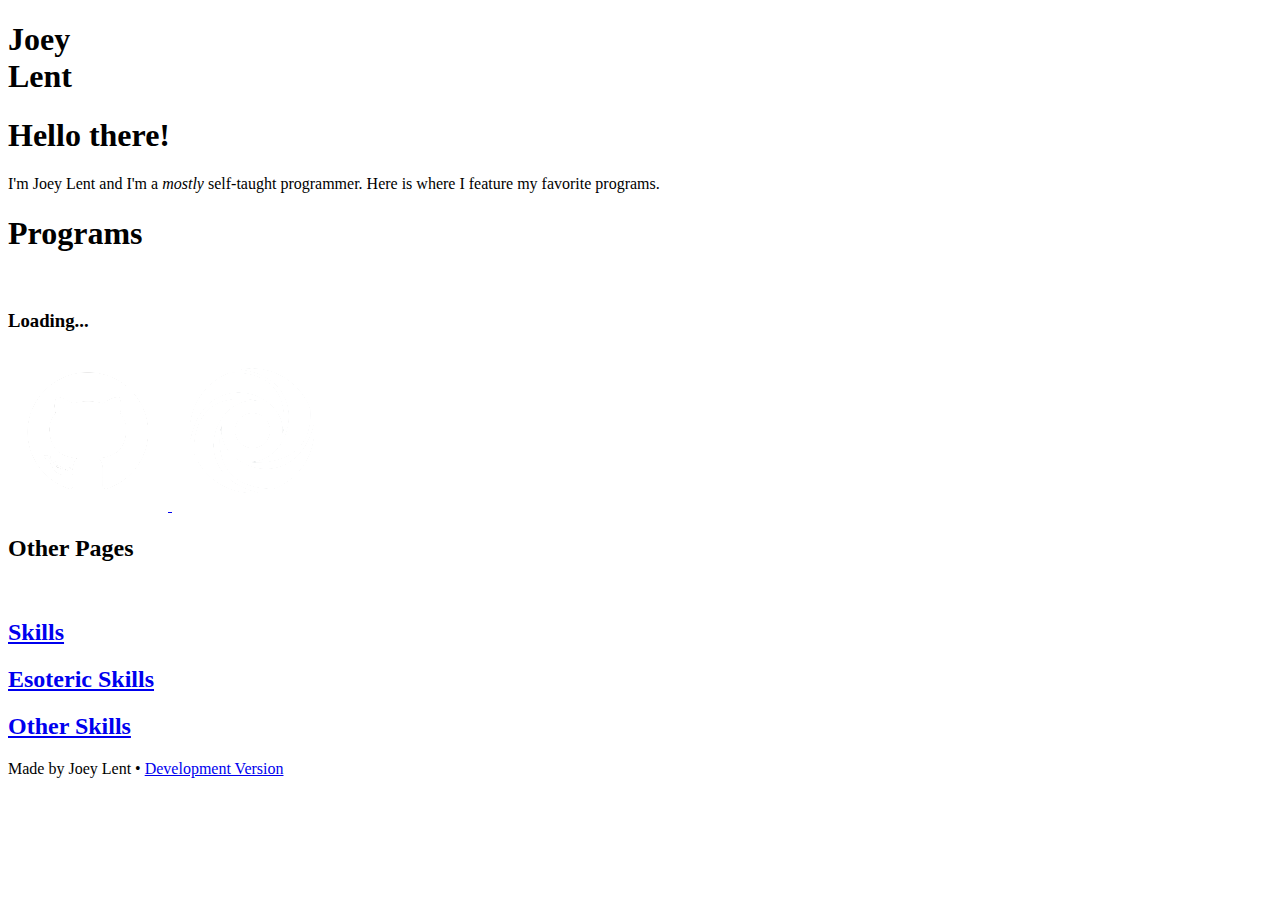
<file: index.html>
<!DOCTYPE html>
<html lang="en">
    <!--
        TODO:
          - Fallback to alternative source when cdn.supercolbat.tk becomes unavailable
          - Links not appearing
          - Make elements resize on different sized screens
            - Mobile support
          - Static name?
          - Make the social icons less awkward
          - Add language badge to programs
    -->

	<head>
		<title>Joey Lent</title>
        
        <meta charset="utf-8">
        <link rel="icon" type="image/png" href="https://cdn.supercolbat.tk/assets/favicon.css"/>

        <link rel="stylesheet" href="https://cdn.supercolbat.tk/css/global.css">
        <link rel="stylesheet" href="https://cdn.supercolbat.tk/css/animations.css">
        <link rel="stylesheet" href="https://cdn.supercolbat.tk/css/index.css">

        <link rel="stylesheet" href="https://cdn.supercolbat.tk/lib/bootstrap.min.css">
        <link rel="stylesheet" href="https://cdn.supercolbat.tk/lib/fontawesome.css">
        <script src="https://cdn.supercolbat.tk/lib/jquery.min.js"></script>
        <script src="https://cdn.supercolbat.tk/lib/bootstrap.min.js"></script>
        <script src="https://cdn.supercolbat.tk/lib/anime.js"></script>

        <script src="https://cdn.supercolbat.tk/js/global.js"></script>
        <script src="https://cdn.supercolbat.tk/js/index.js"></script>
	</head>

	<body>
        <header>
            <h1>Joey<br>Lent</h1>
        </header>
        <div class="wave"></div>

        <section>
            <h1 class="big">Hello there!</h1>
            <p>I'm Joey Lent and I'm a <i>mostly</i> self-taught programmer. Here is where I feature my favorite programs.</p>
        </section>

        <section>
            <h1 class="big">Programs</h1><br>
            <h3 class="delete">Loading...</h3>
            <div id="projects"></div>
        </section>

        <section>
            <div class="icon-container row">
                <a href="https://github.com/Supercolbat">
                    <img class="icon" src="/assets/github.png">
                </a>
                <a href="https://repl.it/@JoeyLent">
                    <img class="icon" src="/assets/replit.png">
                </a>
            </div>
        </section>

        <section>
            <h2>Other Pages</h2><br>

            <div class="row">
                <h2 class="col"><a href="/skills.html">Skills</a></h2>
                <h2 class="col"><a href="/esoteric-skills.html">Esoteric Skills</a></h2>
                <h2 class="col"><a href="/other-skills.html">Other Skills</a></h2>
            </div>
        </section>

        <footer>
            Made by Joey Lent
            &bull;
            <a href="https://Supercolbat.joeylent.repl.co">Development Version</a>
        </footer>
	</body>
</html>
</file>
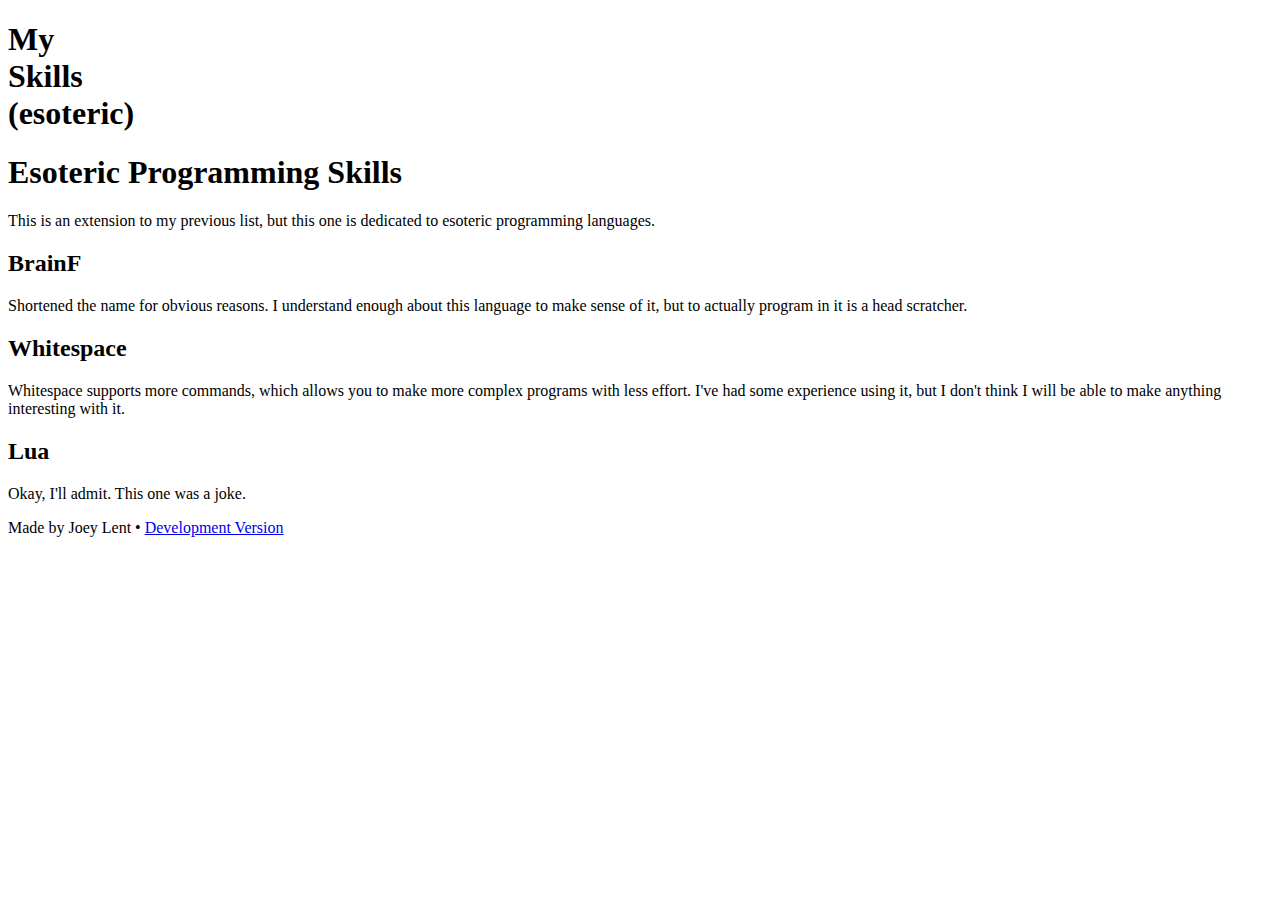
<file: esoteric-skills.html>
<!DOCTYPE html>
<html lang="en">
	<head>
		<title>Joey Lent</title>
        
        <meta charset="utf-8">
        <link rel="icon" type="image/png" href="https://cdn.supercolbat.tk/assets/favicon.css"/>

        <link rel="stylesheet" href="https://cdn.supercolbat.tk/css/global.css">
        <link rel="stylesheet" href="https://cdn.supercolbat.tk/css/animations.css">

        <link rel="stylesheet" href="https://cdn.supercolbat.tk/lib/bootstrap.min.css">
        <link rel="stylesheet" href="https://cdn.supercolbat.tk/lib/fontawesome.css">
        <script src="https://cdn.supercolbat.tk/lib/jquery.min.js"></script>
        <script src="https://cdn.supercolbat.tk/lib/bootstrap.min.js"></script>

        <script src="https://cdn.supercolbat.tk/js/global.js"></script>
	</head>
    
	<body>
        <header>
            <h1>My<br>Skills<br>(esoteric)</h1>
        </header>
        <div class="wave"></div>

        <section>
            <h1 class="big">Esoteric Programming Skills</h1>
            <p>This is an extension to my previous list, but this one is dedicated to esoteric programming languages.</p>
        </section>

        <section>
            <h2>BrainF <span class="fas fa-star" /><span class="fas fa-star" /><span class="fas fa-star" /><span class="far fa-star" /><span class="far fa-star" /></h2>
            <p>Shortened the name for obvious reasons. I understand enough about this language to make sense of it, but to actually program in it is a head scratcher.</p>

            <h2>Whitespace <span class="fas fa-star" /><span class="fas fa-star" /><span class="far fa-star" /><span class="far fa-star" /><span class="far fa-star" /></h2>
            <p>Whitespace supports more commands, which allows you to make more complex programs with less effort. I've had some experience using it, but I don't think I will be able to make anything interesting with it.</p>

            <h2>Lua <span class="far fa-star" /><span class="far fa-star" /><span class="far fa-star" /><span class="far fa-star" /><span class="far fa-star" /></h2>
            <p>Okay, I'll admit. This one was a joke.</p>
        </section>

        <footer>
            Made by Joey Lent
            &bull;
            <a href="https://Supercolbat.joeylent.repl.co">Development Version</a>
        </footer>
	</body>
</html>
</file>
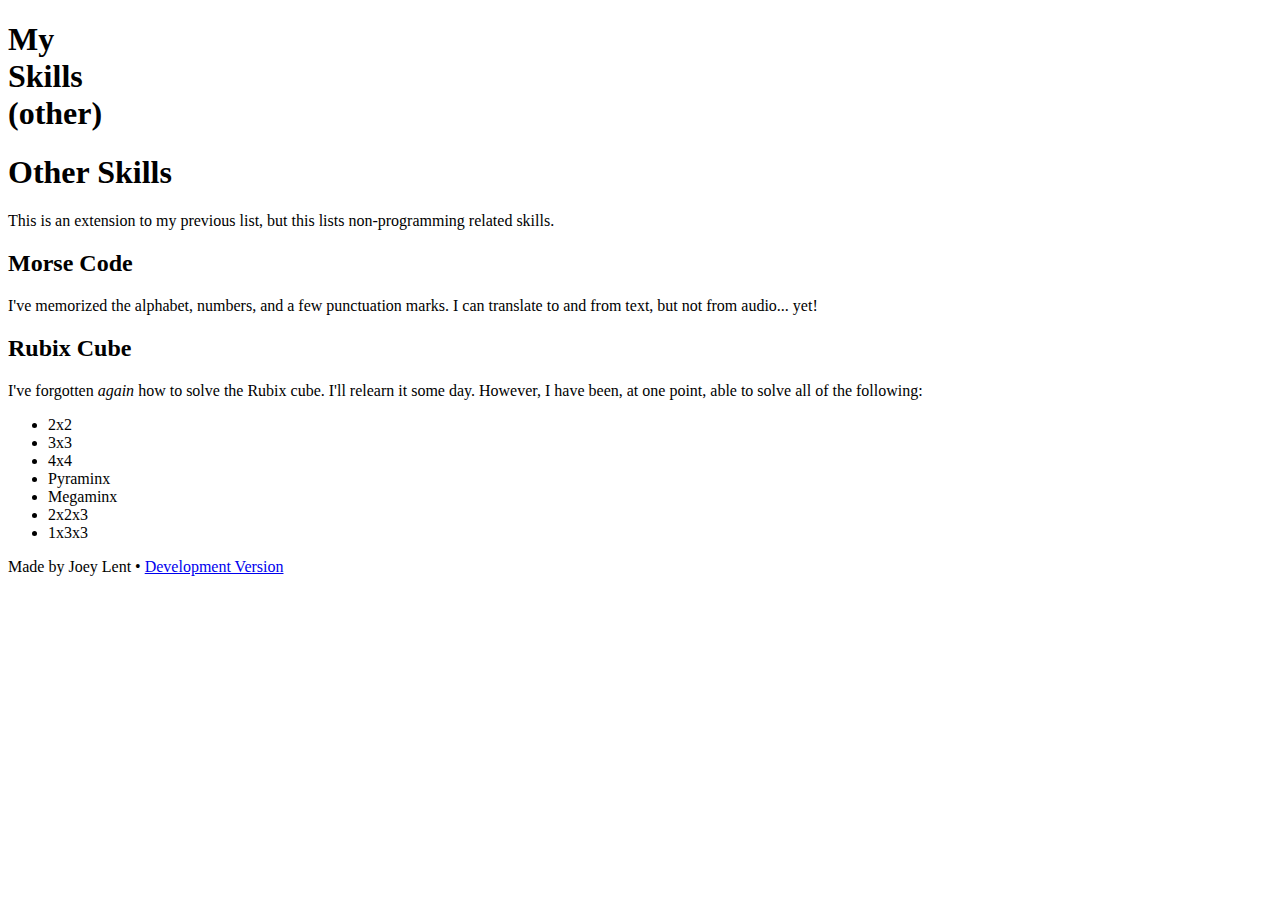
<file: other-skills.html>
<!DOCTYPE html>
<html lang="en">
	<head>
		<title>Joey Lent</title>
        
        <meta charset="utf-8">
        <link rel="icon" type="image/png" href="https://cdn.supercolbat.tk/assets/favicon.css"/>

        <link rel="stylesheet" href="https://cdn.supercolbat.tk/css/global.css">
        <link rel="stylesheet" href="https://cdn.supercolbat.tk/css/animations.css">

        <link rel="stylesheet" href="https://cdn.supercolbat.tk/lib/bootstrap.min.css">
        <link rel="stylesheet" href="https://cdn.supercolbat.tk/lib/fontawesome.css">
        <script src="https://cdn.supercolbat.tk/lib/jquery.min.js"></script>
        <script src="https://cdn.supercolbat.tk/lib/bootstrap.min.js"></script>

        <script src="https://cdn.supercolbat.tk/js/global.js"></script>
	</head>
    
	<body>
        <header>
            <h1>My<br>Skills<br>(other)</h1>
        </header>
        <div class="wave"></div>

        <section>
            <h1 class="big">Other Skills</h1>
            <p>This is an extension to my previous list, but this lists non-programming related skills.</p>
        </section>

        <section>
            <h2>Morse Code <span class="fas fa-star" /><span class="fas fa-star" /><span class="fas fa-star" /><span class="far fa-star" /><span class="far fa-star" /></h2>
            <p>I've memorized the alphabet, numbers, and a few punctuation marks. I can translate to and from text, but not from audio... yet!</p>

            <h2>Rubix Cube <span class="fas fa-star" /><span class="fas fa-star" /><span class="far fa-star" /><span class="far fa-star" /><span class="far fa-star" /></h2>
            <p>I've forgotten <i>again</i> how to solve the Rubix cube. I'll relearn it some day. However, I have been, at one point, able to solve all of the following:</p>
            <ul>
                <li>2x2</li>
                <li>3x3</li>
                <li>4x4</li>
                <li>Pyraminx</li>
                <li>Megaminx</li>
                <li>2x2x3</li>
                <li>1x3x3</li>
            </ul>
        </section>

        <footer>
            Made by Joey Lent
            &bull;
            <a href="https://Supercolbat.joeylent.repl.co">Development Version</a>
        </footer>
	</body>
</html>
</file>
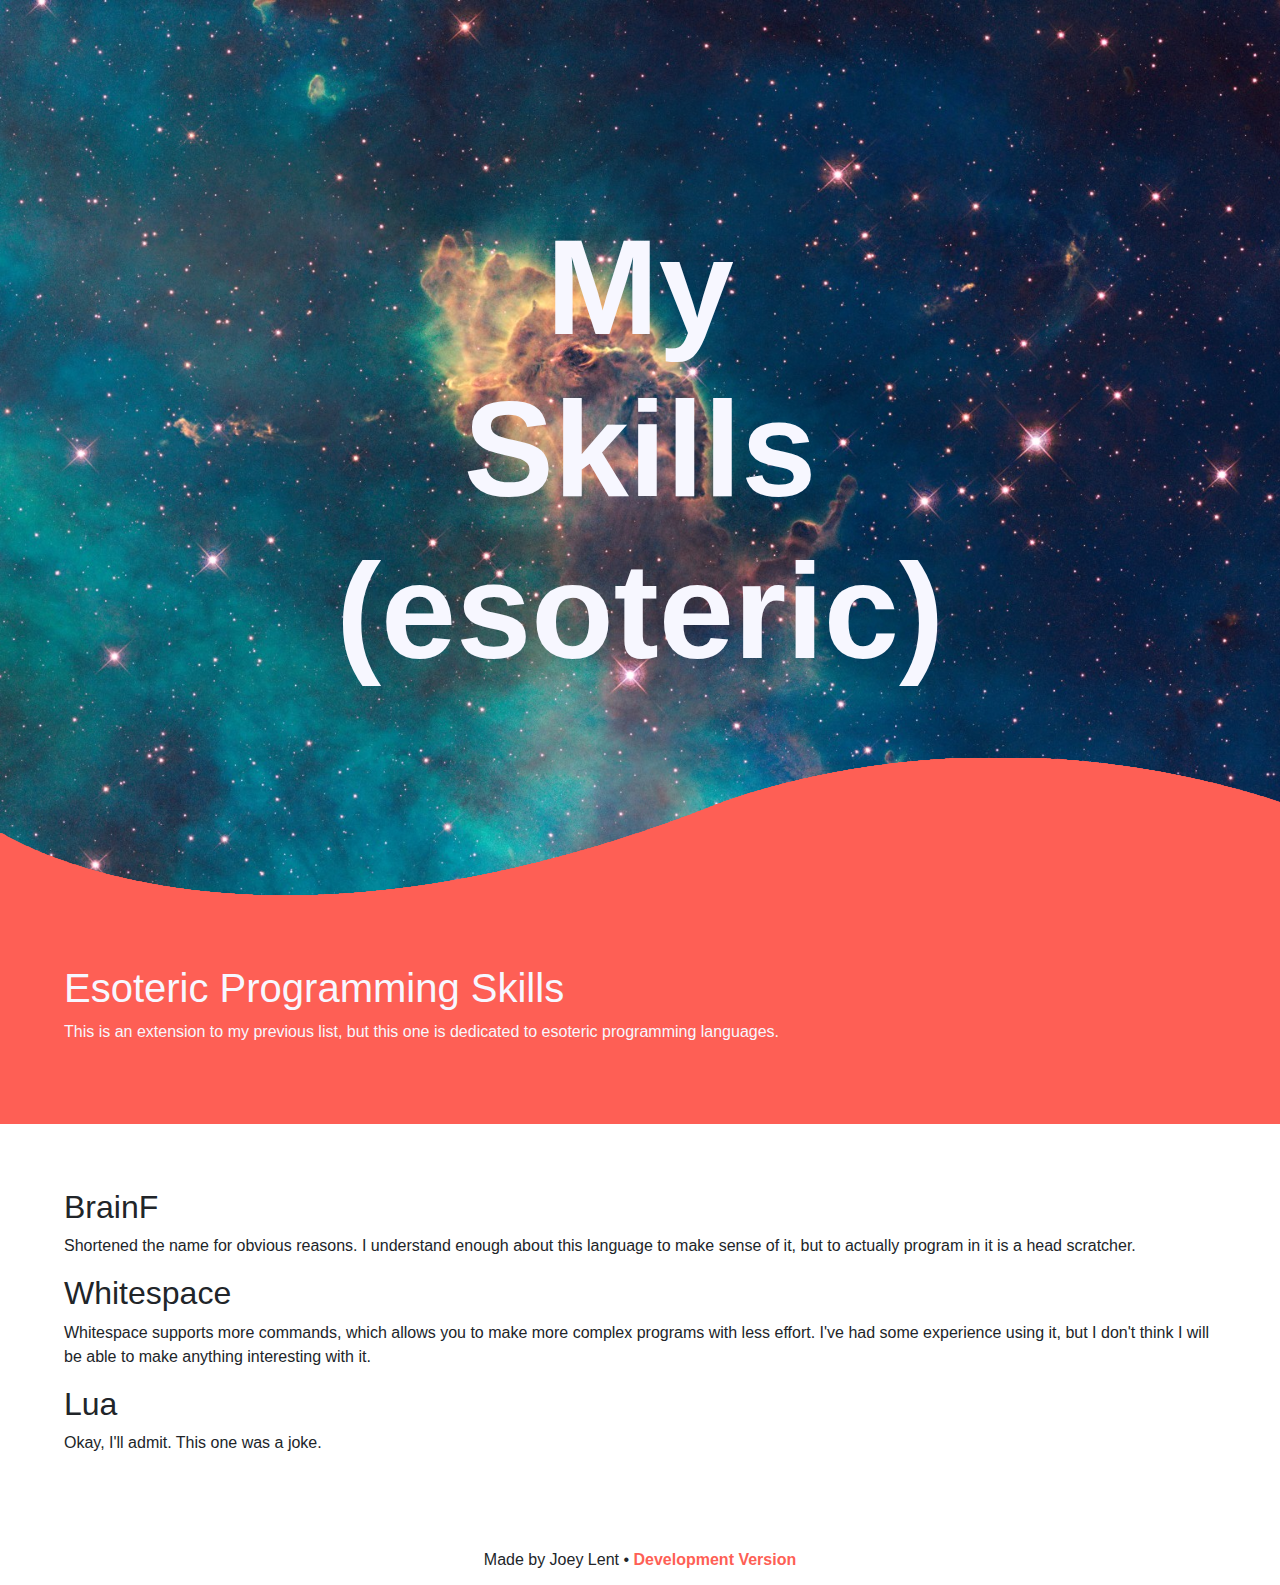
<file: skills-esoteric.html>
<!DOCTYPE html>
<html lang="en">
    <!--
        TODO:
          - Static name?
          - Make elements resize on different sized screens
          - Make the social icons less awkward
    -->

	<head>
		<title>Joey Lent</title>
        
        <meta charset="utf-8">
        <link rel="icon" type="image/png" href="./assets/favicon.png"/>

        <link rel="stylesheet" href="/stylesheets/global.css">
        <link rel="stylesheet" href="/stylesheets/animations.css">
        <link rel="stylesheet" href="/stylesheets/skills.css">

        <script src="https://ajax.googleapis.com/ajax/libs/jquery/3.5.1/jquery.min.js"></script>
        <script src="https://maxcdn.bootstrapcdn.com/bootstrap/4.5.2/js/bootstrap.min.js"></script>
        <link rel="stylesheet" href="https://maxcdn.bootstrapcdn.com/bootstrap/4.5.2/css/bootstrap.min.css">
        <link rel="stylesheet" href="https://use.fontawesome.com/releases/v5.7.0/css/all.css" integrity="sha384-lZN37f5QGtY3VHgisS14W3ExzMWZxybE1SJSEsQp9S+oqd12jhcu+A56Ebc1zFSJ" crossorigin="anonymous">
	</head>
	<body>
        <header>
            <h1>My<br>Skills<br>(esoteric)</h1>
        </header>
        <div class="wave"></div>

        <section>
            <h1 class="big">Esoteric Programming Skills</h1>
            <p>This is an extension to my previous list, but this one is dedicated to esoteric programming languages.</p>
        </section>

        <section>
            <h2>BrainF <span class="fas fa-star" /><span class="fas fa-star" /><span class="fas fa-star" /><span class="far fa-star" /><span class="far fa-star" /></h2>
            <p>Shortened the name for obvious reasons. I understand enough about this language to make sense of it, but to actually program in it is a head scratcher.</p>

            <h2>Whitespace <span class="fas fa-star" /><span class="fas fa-star" /><span class="far fa-star" /><span class="far fa-star" /><span class="far fa-star" /></h2>
            <p>Whitespace supports more commands, which allows you to make more complex programs with less effort. I've had some experience using it, but I don't think I will be able to make anything interesting with it.</p>

            <h2>Lua <span class="far fa-star" /><span class="far fa-star" /><span class="far fa-star" /><span class="far fa-star" /><span class="far fa-star" /></h2>
            <p>Okay, I'll admit. This one was a joke.</p>
        </section>

        <footer>
            Made by Joey Lent
            &bull;
            <a href="https://Supercolbat.joeylent.repl.co">Development Version</a>
        </footer>
	</body>
</html>
</file>
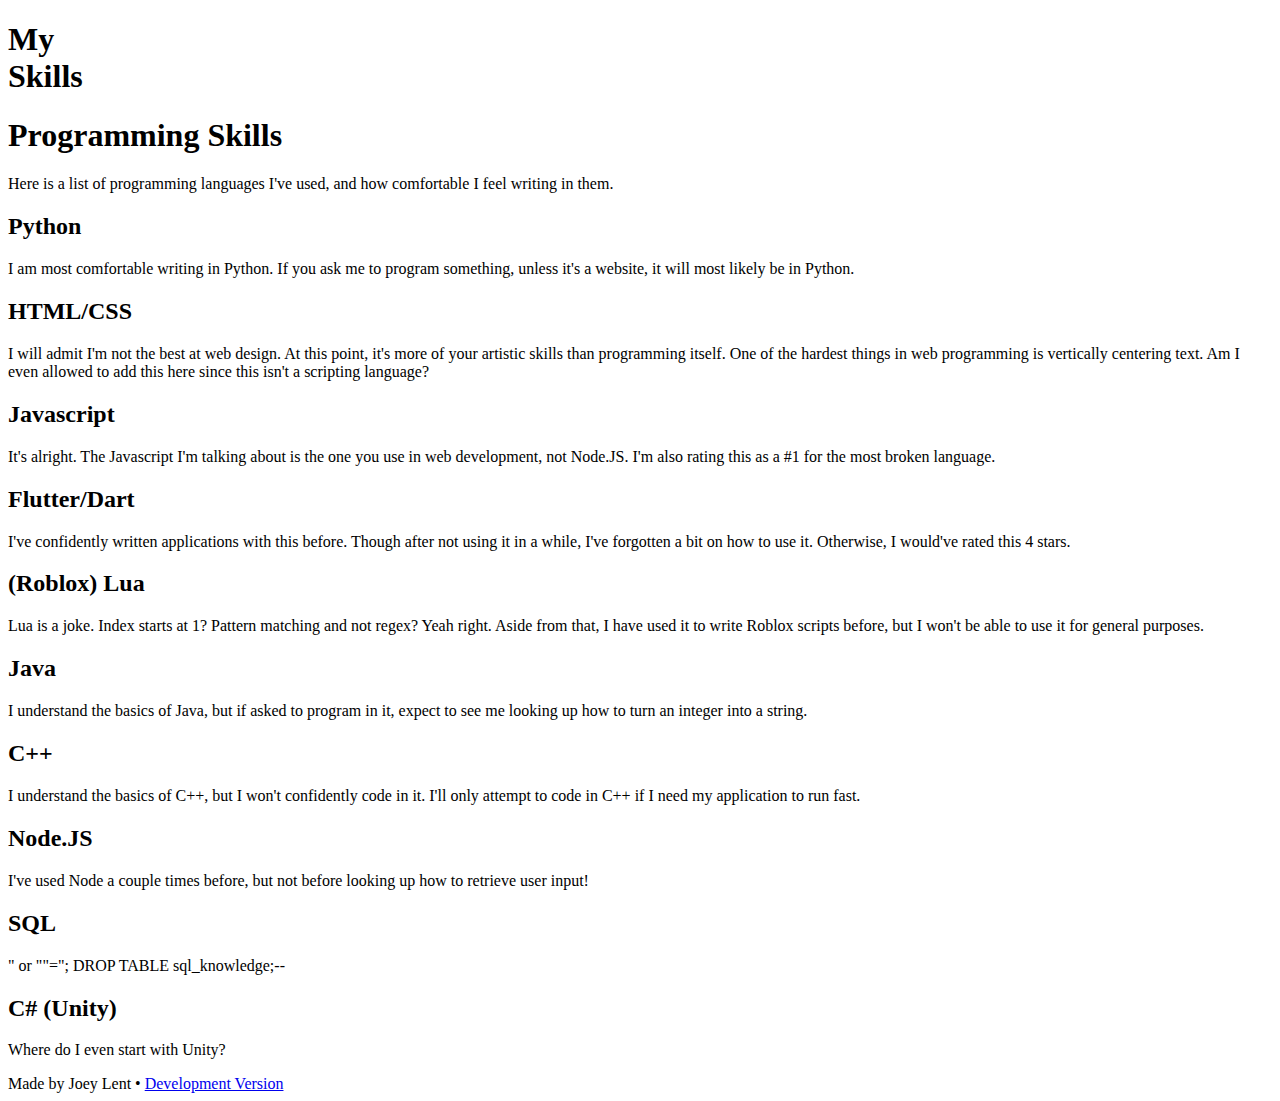
<file: skills.html>
<!DOCTYPE html>
<html lang="en">
	<head>
		<title>Joey Lent</title>
        
        <meta charset="utf-8">
        <link rel="icon" type="image/png" href="https://cdn.supercolbat.tk/assets/favicon.css"/>

        <link rel="stylesheet" href="https://cdn.supercolbat.tk/css/global.css">
        <link rel="stylesheet" href="https://cdn.supercolbat.tk/css/animations.css">

        <link rel="stylesheet" href="https://cdn.supercolbat.tk/lib/bootstrap.min.css">
        <link rel="stylesheet" href="https://cdn.supercolbat.tk/lib/fontawesome.css">
        <script src="https://cdn.supercolbat.tk/lib/jquery.min.js"></script>
        <script src="https://cdn.supercolbat.tk/lib/bootstrap.min.js"></script>

        <script src="https://cdn.supercolbat.tk/js/global.js"></script>
	</head>
    
	<body>
        <header>
            <h1>My<br>Skills</h1>
        </header>
        <div class="wave"></div>

        <section>
            <h1 class="big">Programming Skills</h1>
            <p>Here is a list of programming languages I've used, and how comfortable I feel writing in them.</p>
        </section>

        <section>
            <h2>Python <span class="fas fa-star"></span><span class="fas fa-star"></span><span class="fas fa-star"></span><span class="fas fa-star"></span><span class="fas fa-star"></span></h2>
            <p>I am most comfortable writing in Python. If you ask me to program something, unless it's a website, it will most likely be in Python.</p>
            
            <h2>HTML/CSS <span class="fas fa-star"></span><span class="fas fa-star"></span><span class="fas fa-star"></span><span class="fas fa-star"></span><span class="far fa-star"</span></h2>
            <p>I will admit I'm not the best at web design. At this point, it's more of your artistic skills than programming itself. One of the hardest things in web programming is vertically centering text. Am I even allowed to add this here since this isn't a scripting language?</p>
            
            <h2>Javascript <span class="fas fa-star"></span><span class="fas fa-star"></span><span class="fas fa-star"></span><span class="far fa-star"</span><span class="far fa-star"</span></h2>
            <p>It's alright. The Javascript I'm talking about is the one you use in web development, not Node.JS. I'm also rating this as a #1 for the most broken language.</p>
            
            <h2>Flutter/Dart <span class="fas fa-star"></span><span class="fas fa-star"></span><span class="fas fa-star"></span><span class="far fa-star"</span><span class="far fa-star"</span></h2>
            <p>I've confidently written applications with this before. Though after not using it in a while, I've forgotten a bit on how to use it. Otherwise, I would've rated this 4 stars.</p>
            
            <h2>(Roblox) Lua <span class="fas fa-star"></span><span class="fas fa-star"></span><span class="fas fa-star"></span><span class="far fa-star"</span><span class="far fa-star"</span></h2>
            <p>Lua is a joke. Index starts at 1? Pattern matching and not regex? Yeah right. Aside from that, I have used it to write Roblox scripts before, but I won't be able to use it for general purposes.</p>
            
            <h2>Java <span class="fas fa-star"></span><span class="fas fa-star"></span><span class="far fa-star"</span><span class="far fa-star"</span><span class="far fa-star"</span></h2>
            <p>I understand the basics of Java, but if asked to program in it, expect to see me looking up how to turn an integer into a string.</p>
            
            <h2>C++ <span class="fas fa-star"></span><span class="fas fa-star"</span><span class="far fa-star"</span><span class="far fa-star"</span><span class="far fa-star"</span></h2>
            <p>I understand the basics of C++, but I won't confidently code in it. I'll only attempt to code in C++ if I need my application to run fast.</p>

            <h2>Node.JS <span class="fas fa-star"></span><span class="far fa-star"</span><span class="far fa-star"</span><span class="far fa-star"</span><span class="far fa-star"</span></h2>
            <p>I've used Node a couple times before, but not before looking up how to retrieve user input!</p>

            <h2>SQL <span class="fas fa-star"></span><span class="far fa-star"</span><span class="far fa-star"</span><span class="far fa-star"</span><span class="far fa-star"</span></h2>
            <p>" or ""="; DROP TABLE sql_knowledge;--</p>

            <h2>C# (Unity) <span class="fas fa-star"></span><span class="far fa-star"</span><span class="far fa-star"</span><span class="far fa-star"</span><span class="far fa-star"</span></h2>
            <p>Where do I even start with Unity?</p>
        </section>

        <footer>
            Made by Joey Lent
            &bull;
            <a href="https://Supercolbat.joeylent.repl.co">Development Version</a>
        </footer>
	</body>
</html>
</file>
<file: stylesheets/global.css>
body {
	font-family: Arial;
    background-color: #F7F7FF;
    
    overflow-x: hidden;

    margin: 0;
    padding: 0;
}

a:link, a:visited, a:active {
    color: #FE5F55;
    font-weight: 600;
    text-decoration: none !important;
}

a:hover {
    color: #B0322A !important;
}

.badge, .fas {
    -webkit-touch-callout: none;
      -webkit-user-select: none;
       -khtml-user-select: none;
         -moz-user-select: none;
          -ms-user-select: none;
              user-select: none;
}


/* Header */
header.low {
    background-image: url(/assets/spacenebula.webp);
    background-position: center;
    background-repeat: no-repeat;
    background-size: cover;
    background-attachment: fixed;
}

header:not(.low) {
    background-image: url(/assets/spacenebula.jpg);
    background-position: center;
    background-repeat: no-repeat;
    background-size: cover;
    background-attachment: fixed;
}

header > h1 {
    margin: 0;

    width: 100vw;
    height: 100vh;

    color: #F7F7FF;
    font-weight: 800;
    font-size: 15vh;

    display: flex;
    justify-content: center;
    align-items: center;
    text-align: center;
}


section {
    box-sizing: border-box;
    -webkit-box-sizing: border-box;
    -moz-box-sizing: border-box;
    padding: 5%;
    width: 100%;
}

section:nth-child(odd) {
    background-color: #FE5F55;
    color: #F7F7FF;
}

section:nth-child(odd) > a:link,
section:nth-child(odd) > a:visited,
section:nth-child(odd) > a:hover,
section:nth-child(odd) > a:active {
    color: #d451e0;
    font-weight: 600;
    text-decoration: none !important;
}

footer {
    padding: 1%;
    text-align: center;
}
</file>
<file: stylesheets/skills.css>
.fa-star {
    user-select: none;
    color: #008cff;
}
</file>
<file: stylesheets/animations.css>
@keyframes animate {
    0% {
        background-position: 0;
    }
    100% {
        background-position: 1360px;
    }
}
@-moz-keyframes animate {
    0% {
        background-position: 0;
    }
    100% {
        background-position: 1360px;
    }
}
@-webkit-keyframes animate {
    0% {
        background-position: 0;
    }
    100% {
        background-position: 1360px;
    }
}
@-o-keyframes animate {
    0% {
        background-position: 0;
    }
    100% {
        background-position: 1360px;
    }
}
@-ms-keyframes animate {
    0% {
        background-position: 0;
    }
    100% {
        background-position: 1360px;
    }
}
@keyframes animate-reverse {
    0% {
        background-position: 1360px;
    }
    100% {
        background-position: 0;
    }
}
@-moz-keyframes animate-reverse {
    0% {
        background-position: 1360px;
    }
    100% {
        background-position: 0;
    }
}
@-webkit-keyframes animate-reverse {
    0% {
        background-position: 1360px;
    }
    100% {
        background-position: 0;
    }
}
@-o-keyframes animate-reverse {
    0% {
        background-position: 1360px;
    }
    100% {
        background-position: 0;
    }
}
@-ms-keyframes animate-reverse {
    0% {
        background-position: 1360px;
    }
    100% {
        background-position: 0;
    }
}


/* wave */
div.wave:before {
    content: '';

    width: 100vw;
    height: 142px;
    position: absolute;

    background: url(../assets/wave.png);

    top: 0;
    left: 0;
    opacity: 0.4;
    
    animation: animate-reverse 10s linear infinite;
}
div.wave {
    width: 100vw;
    height: 142px;
    position: absolute;

    background-image: url(../assets/wave.png);

    bottom: 0;
    left: 0;

    animation: animate 10s linear infinite;
}
div.wave:after {
    content: '';

    width: 100vw;
    height: 142px;
    position: absolute;

    background: url(../assets/wave.png);
   
    top: 0;
    left: 0;
    opacity: 0.6;

    animation-delay: -5s;
    animation: animate 20s linear infinite;
}
</file>
